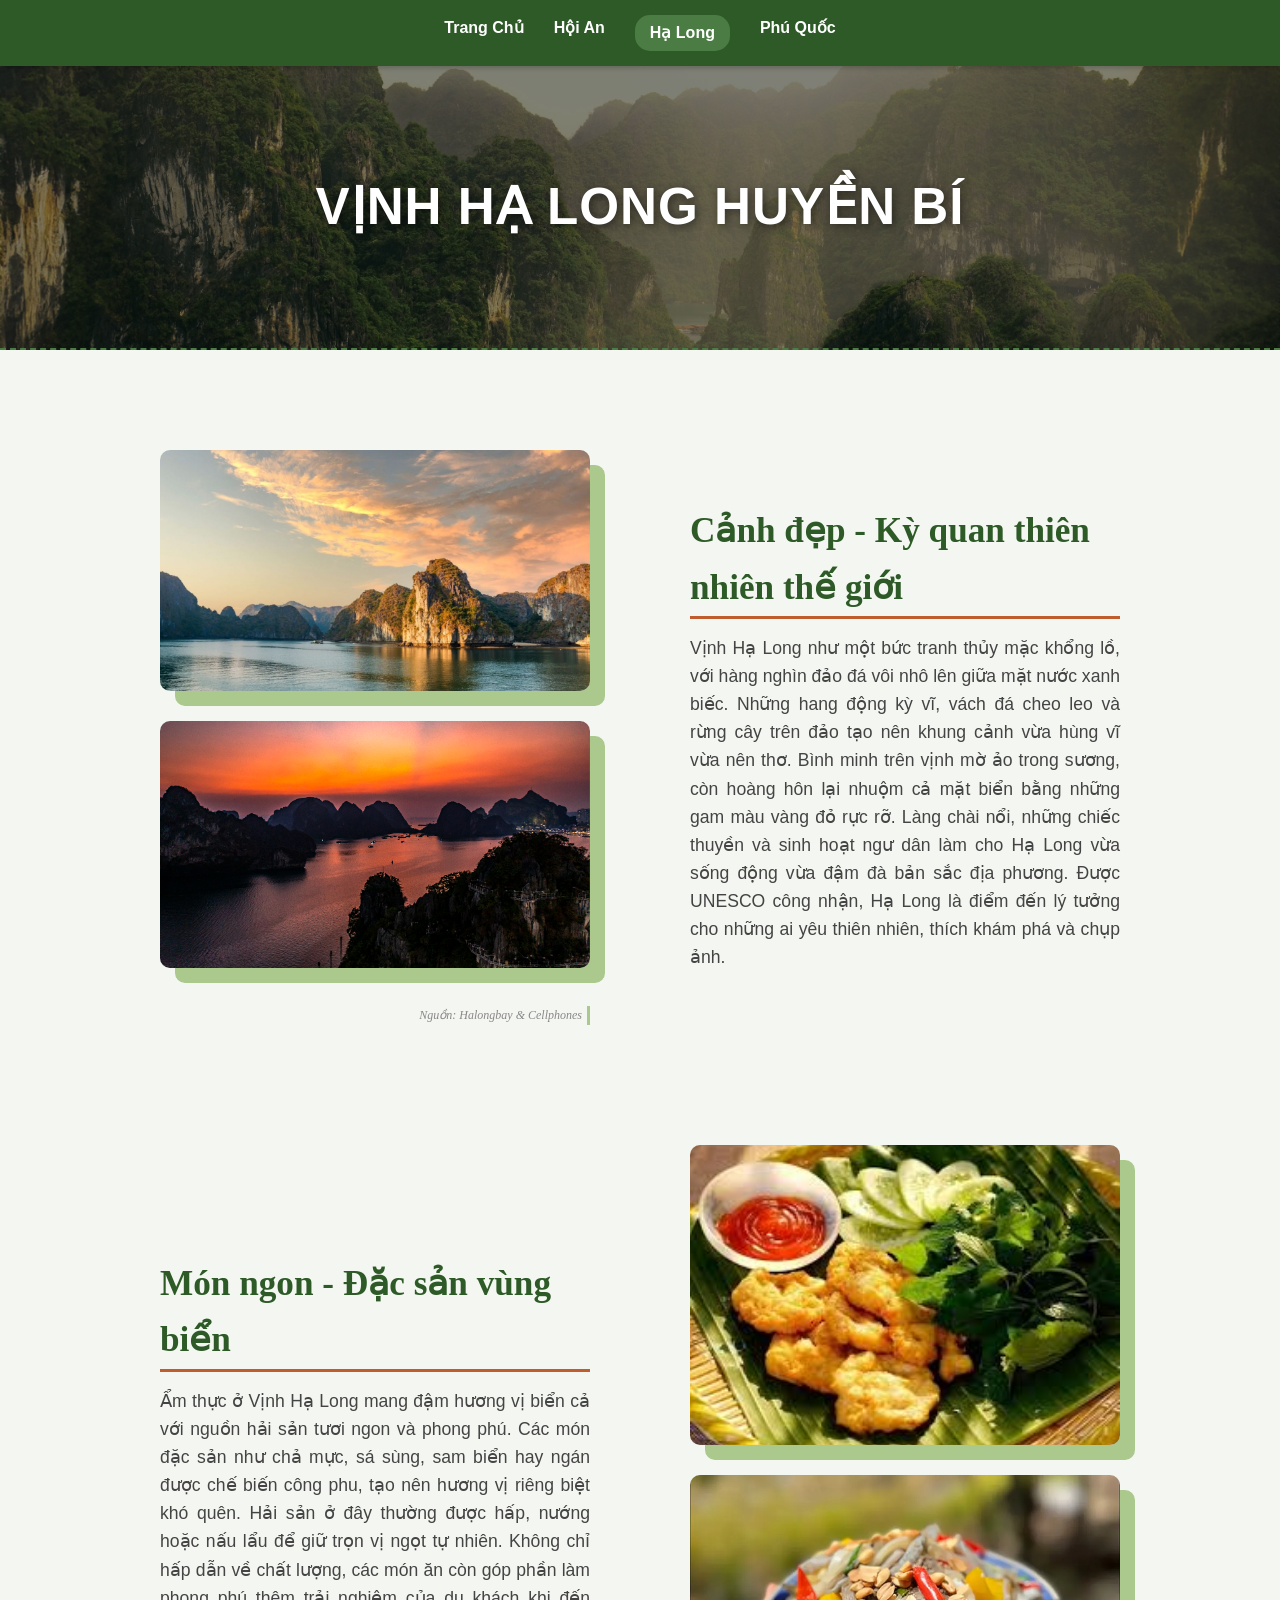
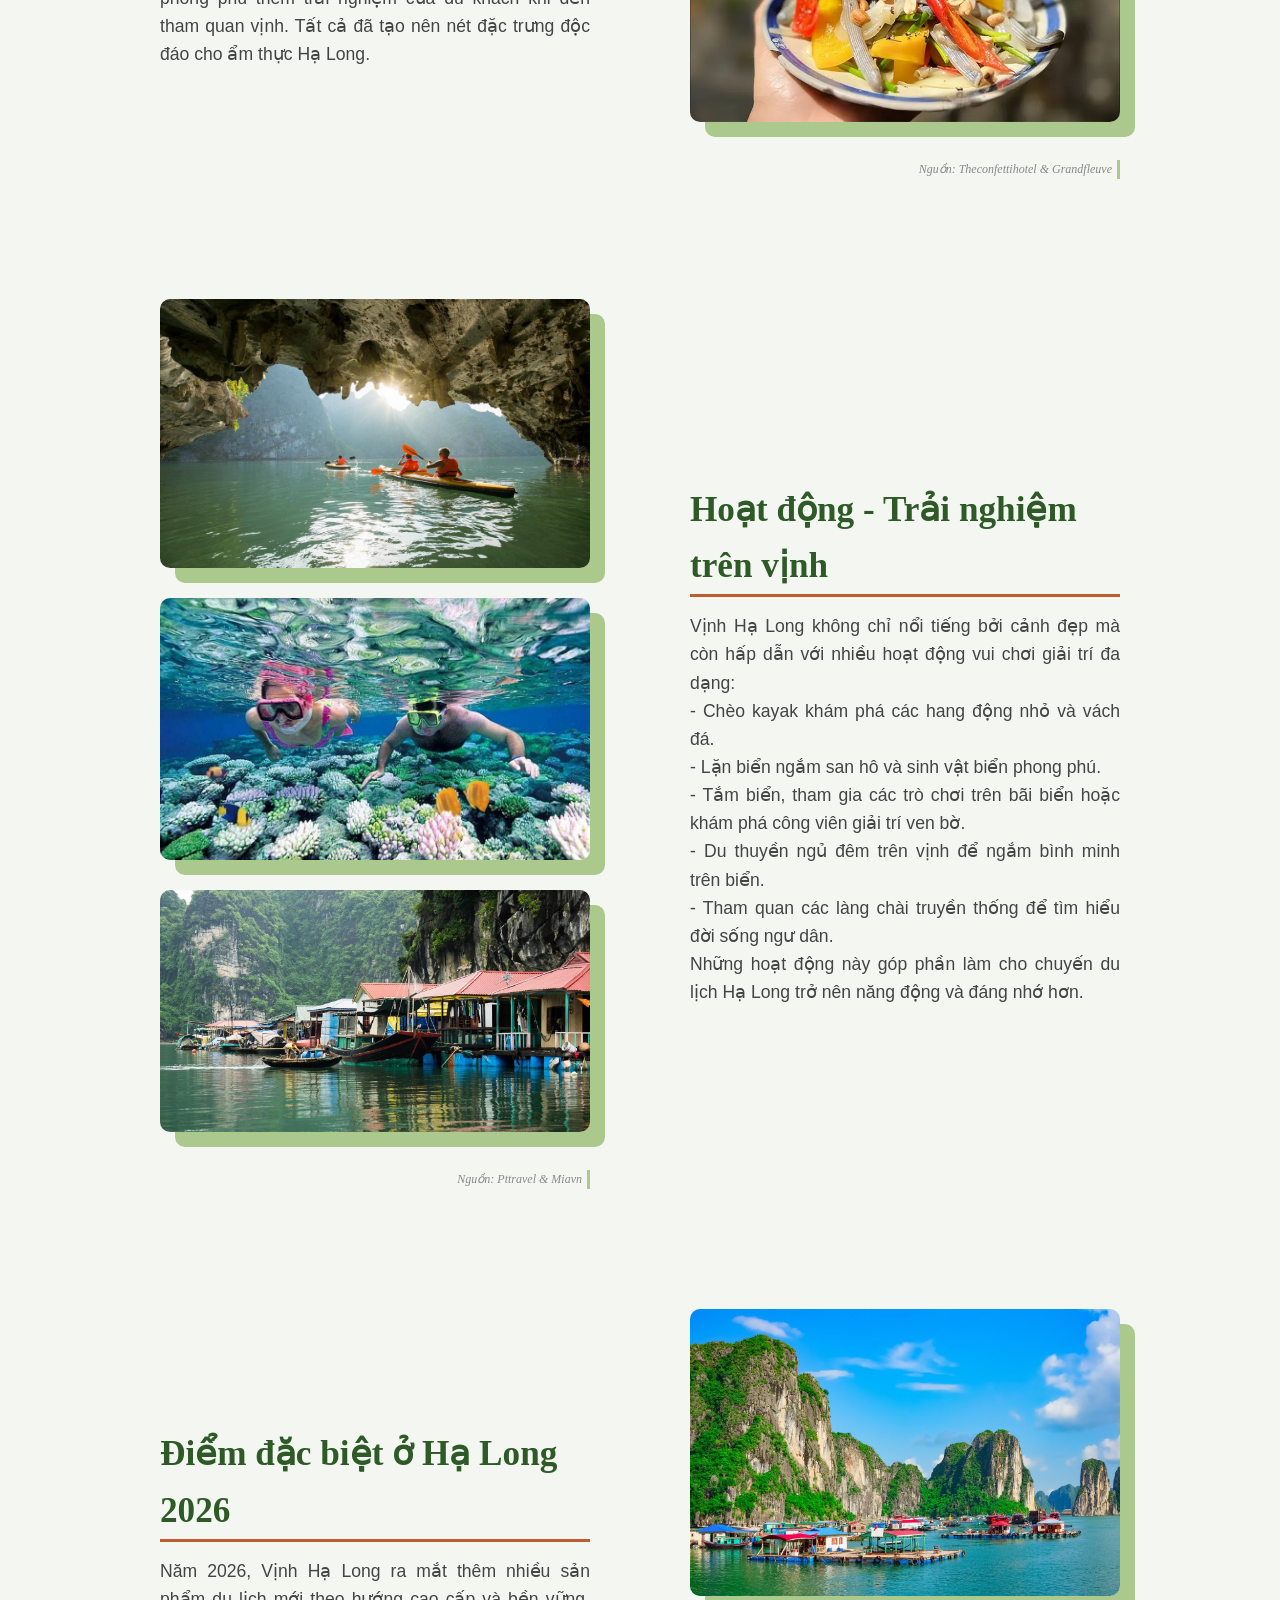
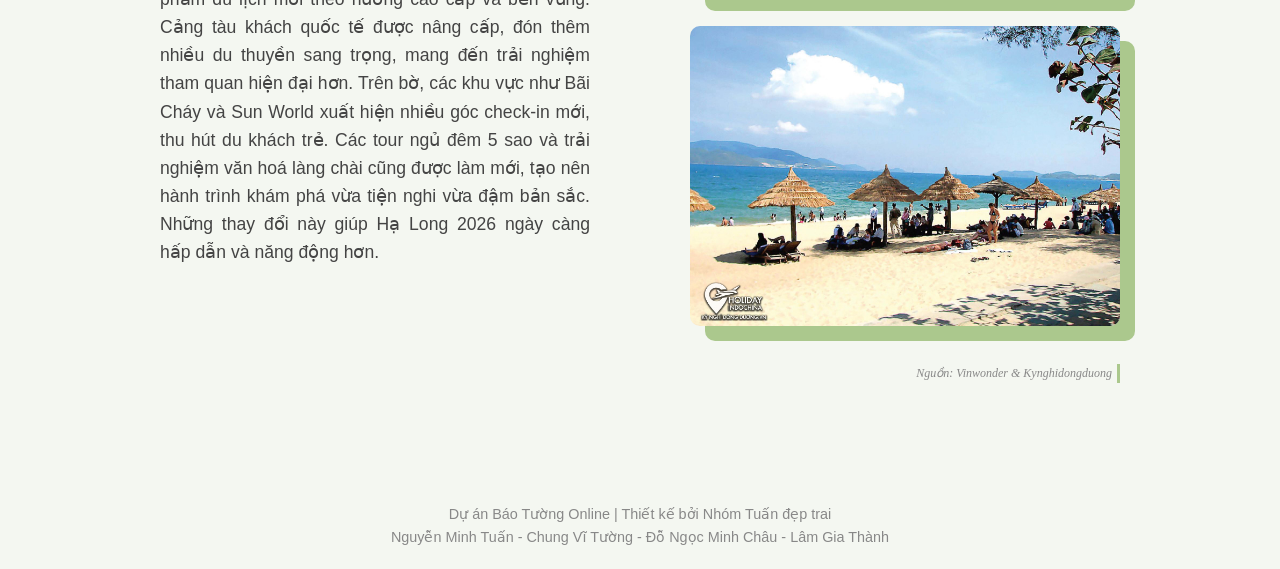
<file: Halong.html>
<!DOCTYPE html>
<html lang="vi">
<head>
    <meta charset="UTF-8">
    <meta name="viewport" content="width=device-width, initial-scale=1.0">
    <title>Khám Phá Hạ Long - Báo Tường</title>
    <link rel="stylesheet" href="style.css">
</head>
<body>

    <nav class="navbar">
        <div class="nav-container">
            <a href="index.html" class="nav-link">Trang Chủ</a>
            <a href="Hoian.html" class="nav-link">Hội An</a>
            <a href="Halong.html" class="nav-link active">Hạ Long</a>
            <a href="Phuquoc.html" class="nav-link">Phú Quốc</a>
        </div>
    </nav>

    <header class="sub-headerHL">
        <h1>VỊNH HẠ LONG HUYỀN BÍ</h1>
    </header>
 
    <main>
        <section class="detail-section">
            <div class="img-group">
                <img src="Halong1.jpg" alt="Hạ Long 1" class="detail-img">
                <img src="Halong2.jpg" alt="Hạ Long 2" class="detail-img">
                <span class="image-source">Nguồn: Halongbay & Cellphones</span>
            </div>
            <div class="detail-text">
                <h2>Cảnh đẹp - Kỳ quan thiên nhiên thế giới</h2>
                <p>Vịnh Hạ Long như một bức tranh thủy mặc khổng lồ, với hàng nghìn đảo đá vôi nhô lên giữa mặt nước xanh biếc. Những hang động kỳ vĩ, vách đá cheo leo và rừng cây trên đảo tạo nên khung cảnh vừa hùng vĩ vừa nên thơ. Bình minh trên vịnh mờ ảo trong sương, còn hoàng hôn lại nhuộm cả mặt biển bằng những gam màu vàng đỏ rực rỡ. Làng chài nổi, những chiếc thuyền và sinh hoạt ngư dân làm cho Hạ Long vừa sống động vừa đậm đà bản sắc địa phương. Được UNESCO công nhận, Hạ Long là điểm đến lý tưởng cho những ai yêu thiên nhiên, thích khám phá và chụp ảnh.</p>
            </div>
        </section>

        <section class="detail-section">
            <div class="img-group">
                <img src="Halong3.jpg" alt="Hạ Long 3" class="detail-img">
                <img src="Halong4.jpg" alt="Hạ Long 4" class="detail-img">
                <span class="image-source">Nguồn: Theconfettihotel & Grandfleuve</span>
            </div>
            <div class="detail-text">
                <h2>Món ngon - Đặc sản vùng biển</h2>
                <p>Ẩm thực ở Vịnh Hạ Long mang đậm hương vị biển cả với nguồn hải sản tươi ngon và phong phú. Các món đặc sản như chả mực, sá sùng, sam biển hay ngán được chế biến công phu, tạo nên hương vị riêng biệt khó quên. Hải sản ở đây thường được hấp, nướng hoặc nấu lẩu để giữ trọn vị ngọt tự nhiên. Không chỉ hấp dẫn về chất lượng, các món ăn còn góp phần làm phong phú thêm trải nghiệm của du khách khi đến tham quan vịnh. Tất cả đã tạo nên nét đặc trưng độc đáo cho ẩm thực Hạ Long.</p>
            </div>
        </section>

        <section class="detail-section">
            <div class="img-group">
                <img src="Halong5.jpg" alt="Hạ Long 5" class="detail-img">
                <img src="Halong6.jpg" alt="Hạ Long 6" class="detail-img">
                <img src="Halong7.jpg" alt="Hạ Long 7" class="detail-img">
                <span class="image-source">Nguồn: Pttravel & Miavn</span>
            </div>
            <div class="detail-text">
                <h2>Hoạt động - Trải nghiệm trên vịnh</h2>
                <p>Vịnh Hạ Long không chỉ nổi tiếng bởi cảnh đẹp mà còn hấp dẫn với nhiều hoạt động vui chơi giải trí đa dạng:<br>
                    - Chèo kayak khám phá các hang động nhỏ và vách đá.<br>
                    - Lặn biển ngắm san hô và sinh vật biển phong phú.<br>
                    - Tắm biển, tham gia các trò chơi trên bãi biển hoặc khám phá công viên giải trí ven bờ.<br>
                    - Du thuyền ngủ đêm trên vịnh để ngắm bình minh trên biển.<br>
                    - Tham quan các làng chài truyền thống để tìm hiểu đời sống ngư dân.<br>
                Những hoạt động này góp phần làm cho chuyến du lịch Hạ Long trở nên năng động và đáng nhớ hơn.</p>
            </div>
        </section>

        <section class="detail-section">
            <div class="img-group">
                <img src="Halong8.jpg" alt="Hạ Long 8" class="detail-img">
                <img src="Halong9.jpg" alt="Hạ Long 9" class="detail-img">
                <span class="image-source">Nguồn: Vinwonder & Kynghidongduong</span>
            </div>
            <div class="detail-text">
                <h2>Điểm đặc biệt ở Hạ Long 2026</h2>
                <p>Năm 2026, Vịnh Hạ Long ra mắt thêm nhiều sản phẩm du lịch mới theo hướng cao cấp và bền vững. Cảng tàu khách quốc tế được nâng cấp, đón thêm nhiều du thuyền sang trọng, mang đến trải nghiệm tham quan hiện đại hơn. Trên bờ, các khu vực như Bãi Cháy và Sun World xuất hiện nhiều góc check-in mới, thu hút du khách trẻ. Các tour ngủ đêm 5 sao và trải nghiệm văn hoá làng chài cũng được làm mới, tạo nên hành trình khám phá vừa tiện nghi vừa đậm bản sắc. Những thay đổi này giúp Hạ Long 2026 ngày càng hấp dẫn và năng động hơn.</p>
            </div>
        </section>
    </main>

    <footer>
        <p> Dự án Báo Tường Online | Thiết kế bởi Nhóm Tuấn đẹp trai</p>
        <p>Nguyễn Minh Tuấn - Chung Vĩ Tường - Đỗ Ngọc Minh Châu - Lâm Gia Thành</p>
    </footer>

</body>
</html>
</file>
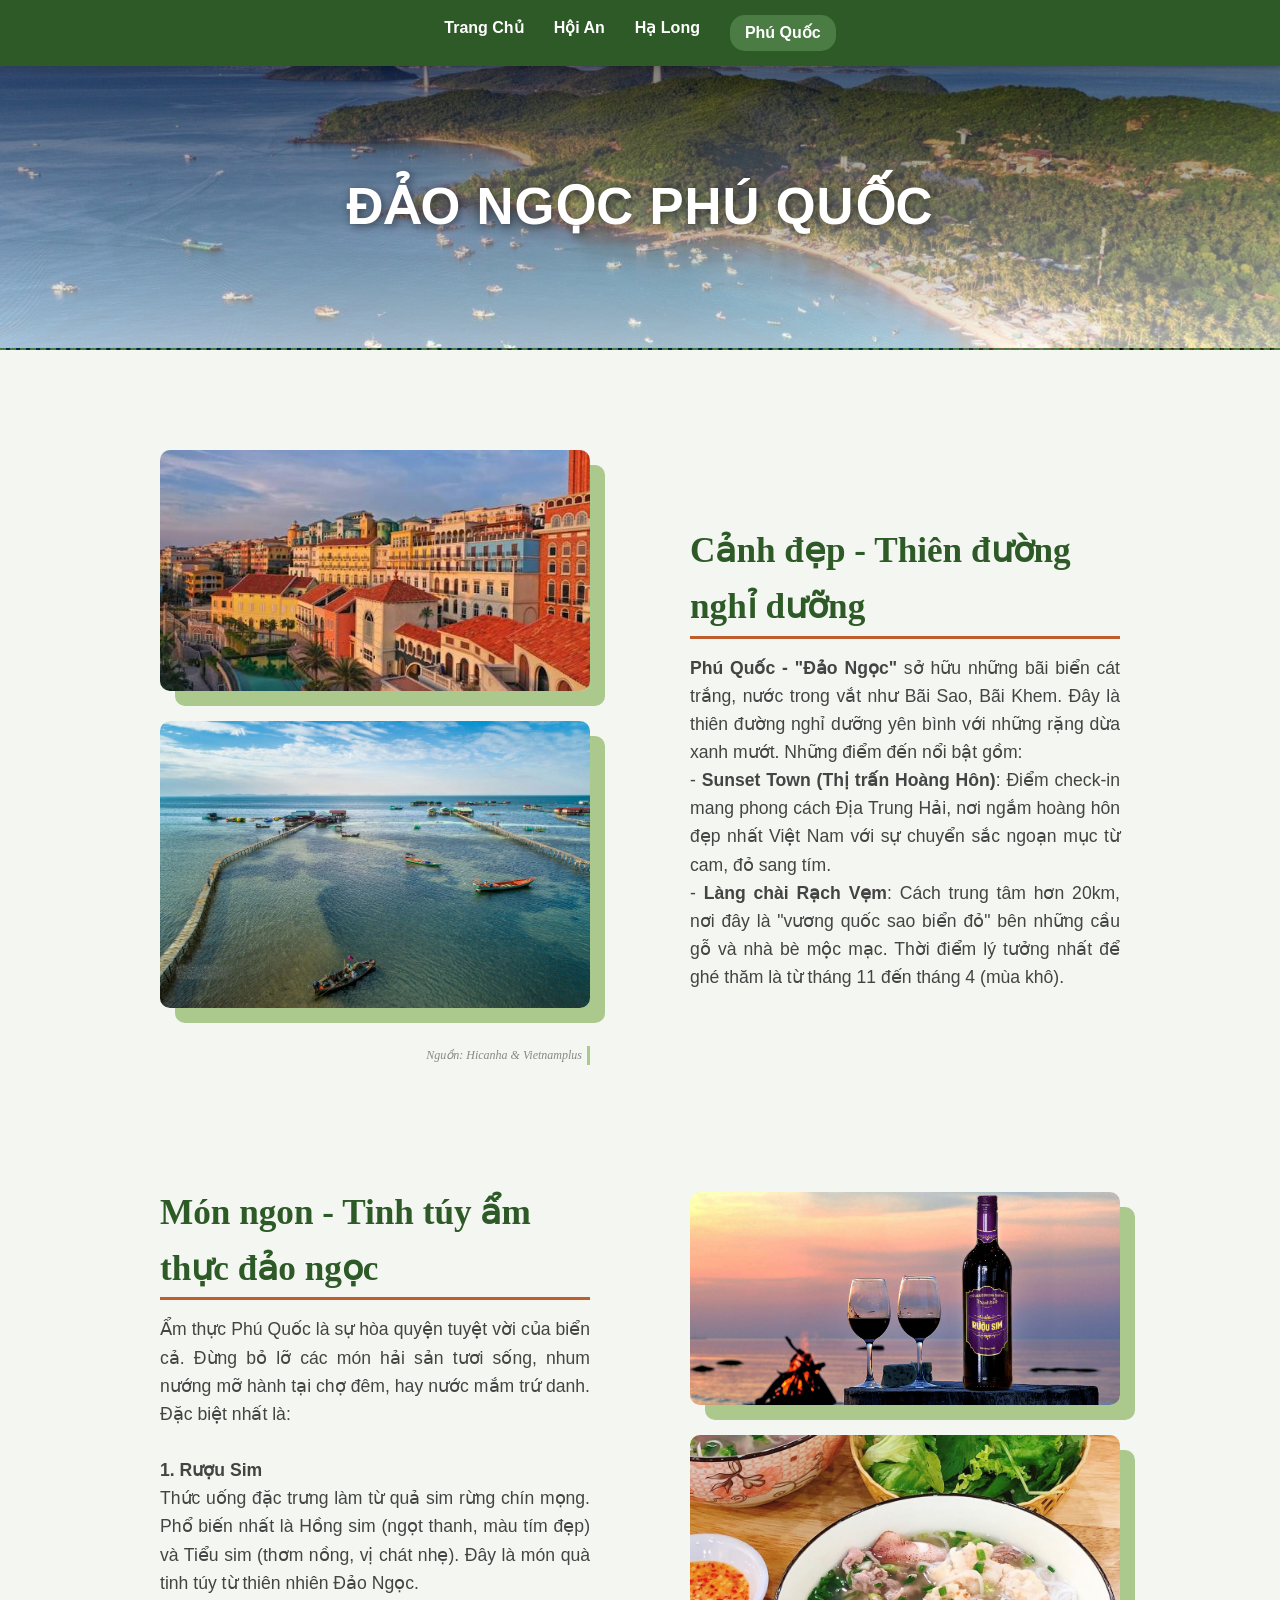
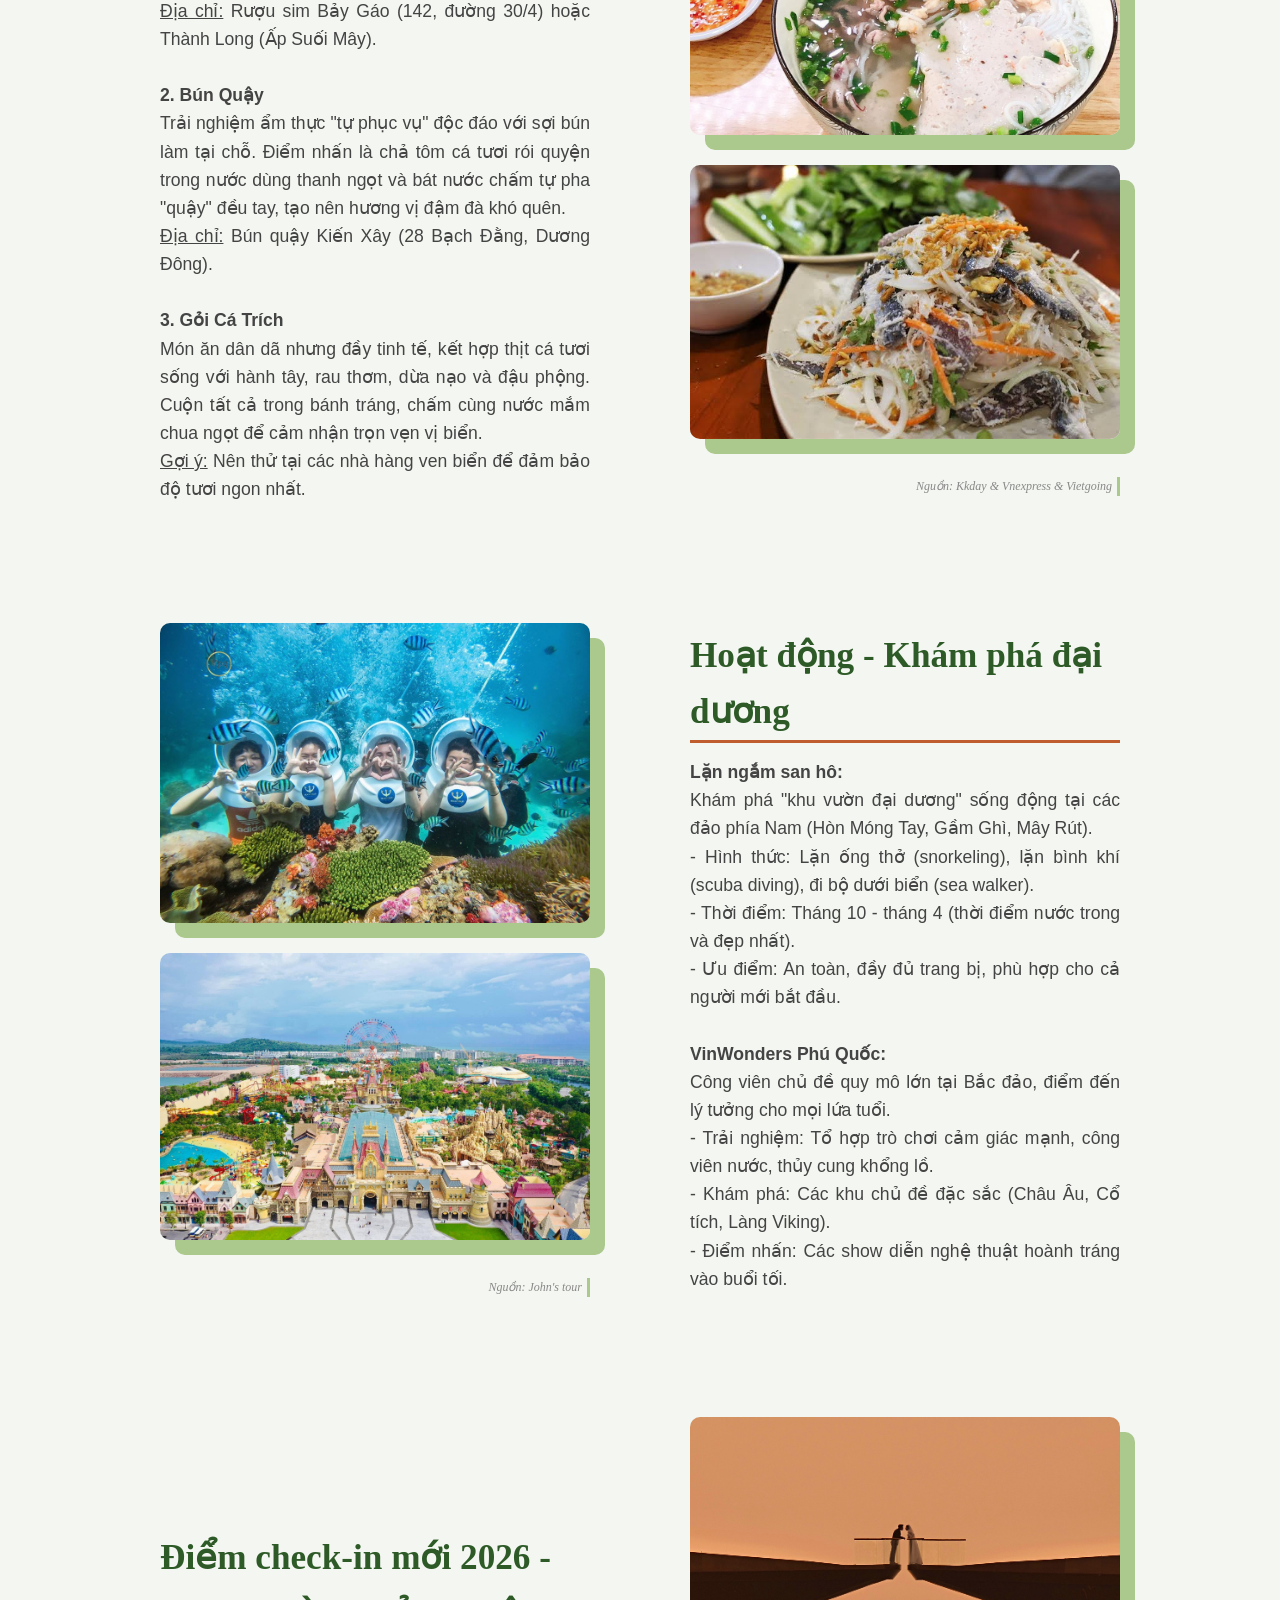
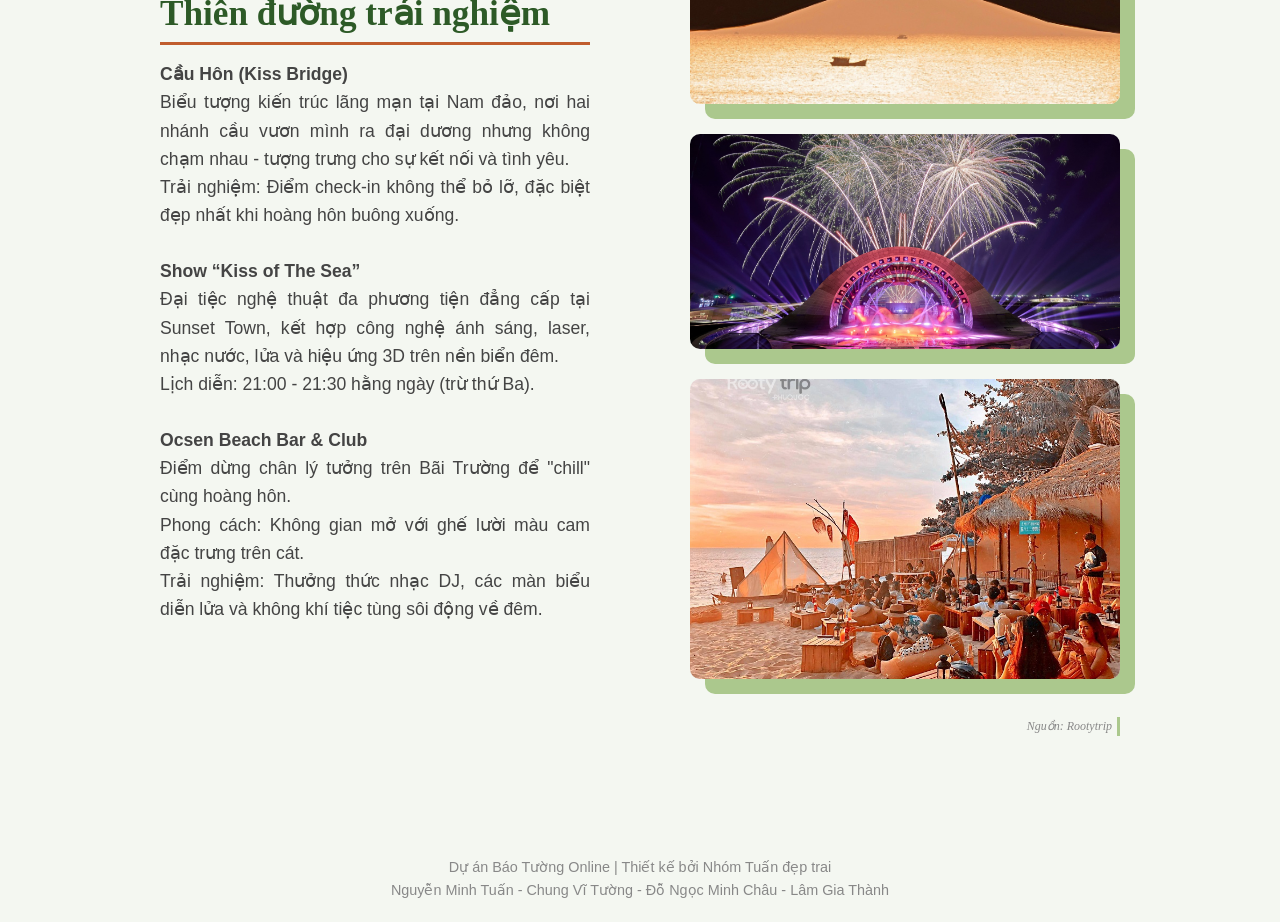
<file: Phuquoc.html>
<!DOCTYPE html>
<html lang="vi">
<head>
    <meta charset="UTF-8">
    <meta name="viewport" content="width=device-width, initial-scale=1.0">
    <title>Khám Phá Phú Quốc - Báo Tường</title>
    <link rel="stylesheet" href="style.css">
</head>
<body>

    <nav class="navbar">
        <div class="nav-container">
            <a href="index.html" class="nav-link">Trang Chủ</a>
            <a href="Hoian.html" class="nav-link">Hội An</a>
            <a href="Halong.html" class="nav-link">Hạ Long</a>
            <a href="Phuquoc.html" class="nav-link active">Phú Quốc</a>
        </div>
    </nav>

    <header class="sub-headerPQ">
        <h1>ĐẢO NGỌC PHÚ QUỐC</h1>
    </header>

    <main>
        <section class="detail-section">
            <div class="img-group">
                <img src="Phuquoc1.jpg" alt="Phú Quốc 1" class="detail-img">
                <img src="Phuquoc2.jpg" alt="Phú Quốc 2" class="detail-img">
                <span class="image-source">Nguồn: Hicanha & Vietnamplus</span>
            </div>
            <div class="detail-text">
                <h2>Cảnh đẹp - Thiên đường nghỉ dưỡng</h2>
                <p><strong>Phú Quốc - "Đảo Ngọc"</strong> sở hữu những bãi biển cát trắng, nước trong vắt như Bãi Sao, Bãi Khem. Đây là thiên đường nghỉ dưỡng yên bình với những rặng dừa xanh mướt. Những điểm đến nổi bật gồm:<br>
                    - <strong>Sunset Town (Thị trấn Hoàng Hôn)</strong>: Điểm check-in mang phong cách Địa Trung Hải, nơi ngắm hoàng hôn đẹp nhất Việt Nam với sự chuyển sắc ngoạn mục từ cam, đỏ sang tím.<br>
                    - <strong>Làng chài Rạch Vẹm</strong>: Cách trung tâm hơn 20km, nơi đây là "vương quốc sao biển đỏ" bên những cầu gỗ và nhà bè mộc mạc. Thời điểm lý tưởng nhất để ghé thăm là từ tháng 11 đến tháng 4 (mùa khô). 
                </p>
            </div>
        </section>

        <section class="detail-section">
            <div class="img-group">
                <img src="Phuquoc4.jpg" alt="Phú Quốc 4" class="detail-img">
                <img src="Phuquoc5.jpg" alt="Phú Quốc 5" class="detail-img">
                <img src="Phuquoc3.jpg" alt="Phú Quốc 3" class="detail-img">
                <span class="image-source">Nguồn: Kkday & Vnexpress & Vietgoing</span>
            </div>
            <div class="detail-text">
                <h2>Món ngon - Tinh túy ẩm thực đảo ngọc</h2>
                <p>Ẩm thực Phú Quốc là sự hòa quyện tuyệt vời của biển cả. Đừng bỏ lỡ các món hải sản tươi sống, nhum nướng mỡ hành tại chợ đêm, hay nước mắm trứ danh. Đặc biệt nhất là:<br><br>
                   
                    <strong>1. Rượu Sim</strong><br>
                            Thức uống đặc trưng làm từ quả sim rừng chín mọng. Phổ biến nhất là Hồng sim (ngọt thanh, màu tím đẹp) và Tiểu sim (thơm nồng, vị chát nhẹ). Đây là món quà tinh túy từ thiên nhiên Đảo Ngọc.<br>
                            <u>Địa chỉ:</u> Rượu sim Bảy Gáo (142, đường 30/4) hoặc Thành Long (Ấp Suối Mây).<br><br>
                    
                            <strong>2. Bún Quậy</strong><br>
                            Trải nghiệm ẩm thực "tự phục vụ" độc đáo với sợi bún làm tại chỗ. Điểm nhấn là chả tôm cá tươi rói quyện trong nước dùng thanh ngọt và bát nước chấm tự pha "quậy" đều tay, tạo nên hương vị đậm đà khó quên.<br>
                            <u>Địa chỉ:</u> Bún quậy Kiến Xây (28 Bạch Đằng, Dương Đông).<br><br>
                    
                            <strong>3. Gỏi Cá Trích</strong><br>
                            Món ăn dân dã nhưng đầy tinh tế, kết hợp thịt cá tươi sống với hành tây, rau thơm, dừa nạo và đậu phộng. Cuộn tất cả trong bánh tráng, chấm cùng nước mắm chua ngọt để cảm nhận trọn vẹn vị biển.<br>
                            <u>Gợi ý:</u> Nên thử tại các nhà hàng ven biển để đảm bảo độ tươi ngon nhất.
                </p>
            </div>
        </section>

        <section class="detail-section">
            <div class="img-group">
                <img src="Phuquoc6.jpg" alt="Phú Quốc 6" class="detail-img">
                <img src="Phuquoc7.jpg" alt="Phú Quốc 7" class="detail-img">
                <span class="image-source">Nguồn: John's tour</span>
            </div>
            <div class="detail-text">
                <h2>Hoạt động - Khám phá đại dương</h2>
                <p><strong>Lặn ngắm san hô:</strong><br>
                    Khám phá "khu vườn đại dương" sống động tại các đảo phía Nam (Hòn Móng Tay, Gầm Ghì, Mây Rút).<br>
                    - Hình thức: Lặn ống thở (snorkeling), lặn bình khí (scuba diving), đi bộ dưới biển (sea walker).<br>
                    - Thời điểm: Tháng 10 - tháng 4 (thời điểm nước trong và đẹp nhất).<br>
                    - Ưu điểm: An toàn, đầy đủ trang bị, phù hợp cho cả người mới bắt đầu.<br><br>
                <strong>VinWonders Phú Quốc:</strong><br>
                Công viên chủ đề quy mô lớn tại Bắc đảo, điểm đến lý tưởng cho mọi lứa tuổi.<br>
                - Trải nghiệm: Tổ hợp trò chơi cảm giác mạnh, công viên nước, thủy cung khổng lồ.<br>
                - Khám phá: Các khu chủ đề đặc sắc (Châu Âu, Cổ tích, Làng Viking).<br>
                - Điểm nhấn: Các show diễn nghệ thuật hoành tráng vào buổi tối.
                </p>
            </div>
        </section>

        <section class="detail-section">
            <div class="img-group">
                <img src="Phuquoc8.jpg" alt="Phú Quốc 8" class="detail-img">
                <img src="Phuquoc9.jpg" alt="Phú Quốc 9" class="detail-img">
                <img src="Phuquoc10.jpg" alt="Phú Quốc 10" class="detail-img">
                <span class="image-source">Nguồn: Rootytrip</span>
            </div>
            <div class="detail-text">
                <h2>Điểm check-in mới 2026 - Thiên đường trải nghiệm</h2>
                <p>
                    <strong>Cầu Hôn (Kiss Bridge)</strong><br>
                        Biểu tượng kiến trúc lãng mạn tại Nam đảo, nơi hai nhánh cầu vươn mình ra đại dương nhưng không chạm nhau - tượng trưng cho sự kết nối và tình yêu.<br>
                        Trải nghiệm: Điểm check-in không thể bỏ lỡ, đặc biệt đẹp nhất khi hoàng hôn buông xuống.<br><br>
                    <strong>Show “Kiss of The Sea”</strong><br>
                        Đại tiệc nghệ thuật đa phương tiện đẳng cấp tại Sunset Town, kết hợp công nghệ ánh sáng, laser, nhạc nước, lửa và hiệu ứng 3D trên nền biển đêm.<br>
                        Lịch diễn: 21:00 - 21:30 hằng ngày (trừ thứ Ba).<br><br>
                    <strong>Ocsen Beach Bar & Club</strong><br>
                        Điểm dừng chân lý tưởng trên Bãi Trường để "chill" cùng hoàng hôn.<br>
                        Phong cách: Không gian mở với ghế lười màu cam đặc trưng trên cát.<br>
                        Trải nghiệm: Thưởng thức nhạc DJ, các màn biểu diễn lửa và không khí tiệc tùng sôi động về đêm.
                </p>
            </div>
        </section>
    </main>

    <footer>
        <p> Dự án Báo Tường Online | Thiết kế bởi Nhóm Tuấn đẹp trai</p>
        <p>Nguyễn Minh Tuấn - Chung Vĩ Tường - Đỗ Ngọc Minh Châu - Lâm Gia Thành</p>
    </footer>

</body>
</html>
</file>
<file: style.css>
* { margin: 0; padding: 0; box-sizing: border-box; }

body {
    font-family: Arial, Helvetica, sans-serif;
    background-color: #f4f7f1; 
    color: #333;
    line-height: 1.6;}

header {
    text-align: center;
    padding: 85px 20px;
    background: linear-gradient(rgba(255,255,255,0.8), rgba(255,255,255,0.4)), url('backgroundtrangchu.jpg');
    background-size: cover;
    background-position: center;
    border-bottom: 2px dashed #4a7c44;}

header h1 {
    font-family: "Arial Black", Gadget, sans-serif;
    font-size: 3.2rem;
    color: #2d5a27;
    text-transform: uppercase;
    letter-spacing: 1px;}
.special {text-shadow: 2px 2px 5px rgba(255,255,255,0.4);}
.container {
    display: flex;
    justify-content: center;
    gap: 30px;
    padding: 40px;
    flex-wrap: wrap;}

.card {
    background: #fff;
    width: 300px;
    border-radius: 15px;
    overflow: hidden;
    box-shadow: 0 10px 20px rgba(0,0,0,0.1);
    transition: transform 0.3s ease;
    border: 5px solid #fff;}

.card:hover {
    transform: translateY(-10px);}

.card img {
    width: 100%;
    height: 200px;
    object-fit: cover;
    background-color: #ddd;}

.card-content {
    padding: 20px;
    text-align: center;}

.card-content h2 {
    font-family: "Times New Roman", Times, serif;
    color: #c05d2e;
    margin-bottom: 10px;
    font-size: 1.8rem;}

.btn {
    display: inline-block;
    margin-top: 15px;
    padding: 10px 25px;
    background-color: #4a7c44;
    color: white;
    text-decoration: none;
    border-radius: 25px;
    font-weight: bold;
    font-family: Arial, sans-serif;}

.btn:hover {
    background-color: #355e31;}

footer {
    text-align: center;
    padding: 20px;
    color: #888;
    font-size: 0.9rem;}

.photo-credit {
    font-family: "Times New Roman", Times, serif;
    font-style: italic;
    font-size: 12px;
    color: #999;
    margin-top: -10px;
    margin-bottom: 10px;
    display: block;}

    .navbar {
    background-color: #2d5a27;
    padding: 15px 0;
    position: sticky;
    top: 0;
    z-index: 1000;
    box-shadow: 0 2px 5px rgba(0,0,0,0.2);}

.nav-container {
    display: flex;
    justify-content: center;
    gap: 30px;}

.nav-link {
    color: white;
    text-decoration: none;
    font-family: Arial, sans-serif;
    font-weight: bold;
    font-size: 1rem;
    transition: color 0.3s;}

.nav-link:hover {
    color: #abc88d;
    text-decoration: underline;}

    .nav-link.active {
    color: #ffffff;
    background-color: #4a7c44;
    padding: 5px 15px;
    border-radius: 15px;
    text-decoration: none;}

    /* Bố cục trang chi tiết chuyên nghiệp */
.detail-section {
    max-width: 1000px;
    margin: 80px auto;
    display: flex;
    align-items: center;
    gap: 100px;
    padding: 20px;}

.detail-section:nth-child(even) {
    flex-direction: row-reverse; /* Đảo bên ảnh và chữ cho xen kẽ */}

.detail-img {
    flex: 1;
    border-radius: 10px;
    box-shadow: 15px 15px 0 #abc88d; /* Đổ bóng kiểu báo tường */
    max-width: 500px;
    max-height: 300px;
    object-fit: cover;}

.detail-text {
    flex: 1;}

.detail-text h2 {
    font-family: "Times New Roman", Times, serif;
    color: #2d5a27;
    font-size: 2.2rem;
    margin-bottom: 15px;
    border-bottom: 3px solid #c05d2e;
    display: inline-block;}

.detail-text p {
    font-size: 1.1rem;
    color: #444;
    text-align: justify;}

/* Hiệu ứng cho tiêu đề header các trang con */
.sub-headerHA {
    background: linear-gradient(rgba(0,0,0,0.5), rgba(0,0,0,0.5)), url('hoiantrangchu.jpg');
    background-size: cover;
    background-position: center;
    color: white !important;
    padding: 100px 20px !important;}

.sub-headerHL {
    background: linear-gradient(rgba(0,0,0,0.5), rgba(0,0,0,0.5)), url('halongtrangchu.jpg');
    background-size: cover;
    background-position: center;
    color: white !important;
    padding: 100px 20px !important;}

.sub-headerPQ {
    background: linear-gradient(rgba(0,0,0,0.5), rgba(255, 255, 255, 0.644)), url('phuquoctrangchu.jpg');
    background-size: cover;
    background-position: center;
    color: white !important;
    padding: 100px 20px !important;}

.sub-headerHA h1 {
    color: white !important;
    text-shadow: 2px 2px 10px rgba(0,0,0,0.5);}

.sub-headerHL h1 {
    color: white !important;
    text-shadow: 2px 2px 10px rgba(0,0,0,0.5);}

.sub-headerPQ h1 {
    color: white !important;
    text-shadow: 2px 2px 10px rgba(0,0,0,0.5);}

    .img-group {
    flex: 1;
    display: flex;
    flex-direction: column;
    gap: 30px;}

.image-source {
    display: block;
    text-align: right;
    font-family: "Times New Roman", Times, serif;
    font-style: italic;
    font-size: 12px;
    color: #888;
    margin-top: 8px;
    padding-right: 5px;
    border-right: 3px solid #abc88d; /* Tạo một vạch nhỏ cho chuyên nghiệp */}

/* Đảm bảo ảnh trong group vẫn giữ đúng style cũ */
.img-group .detail-img {
    width: 100%;
    margin-bottom: 0; /* Xóa khoảng cách thừa */}
</file>
